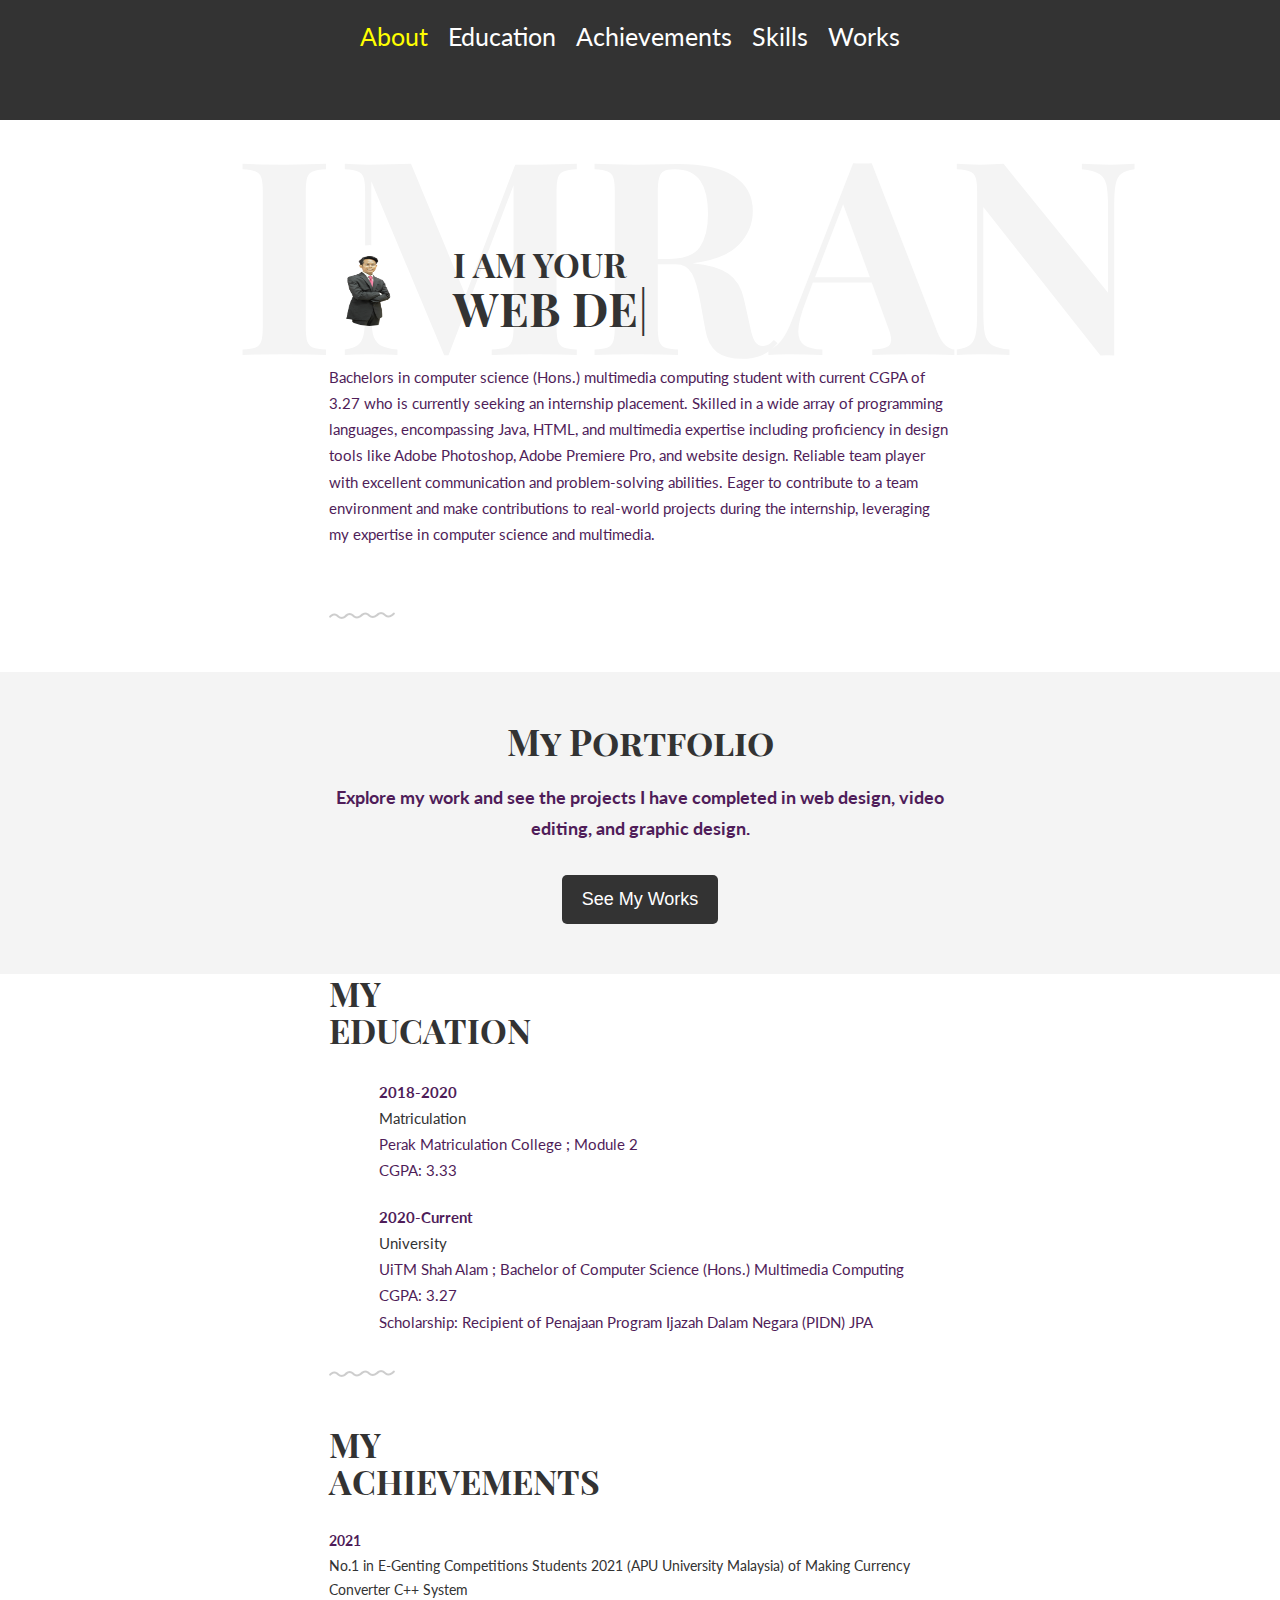
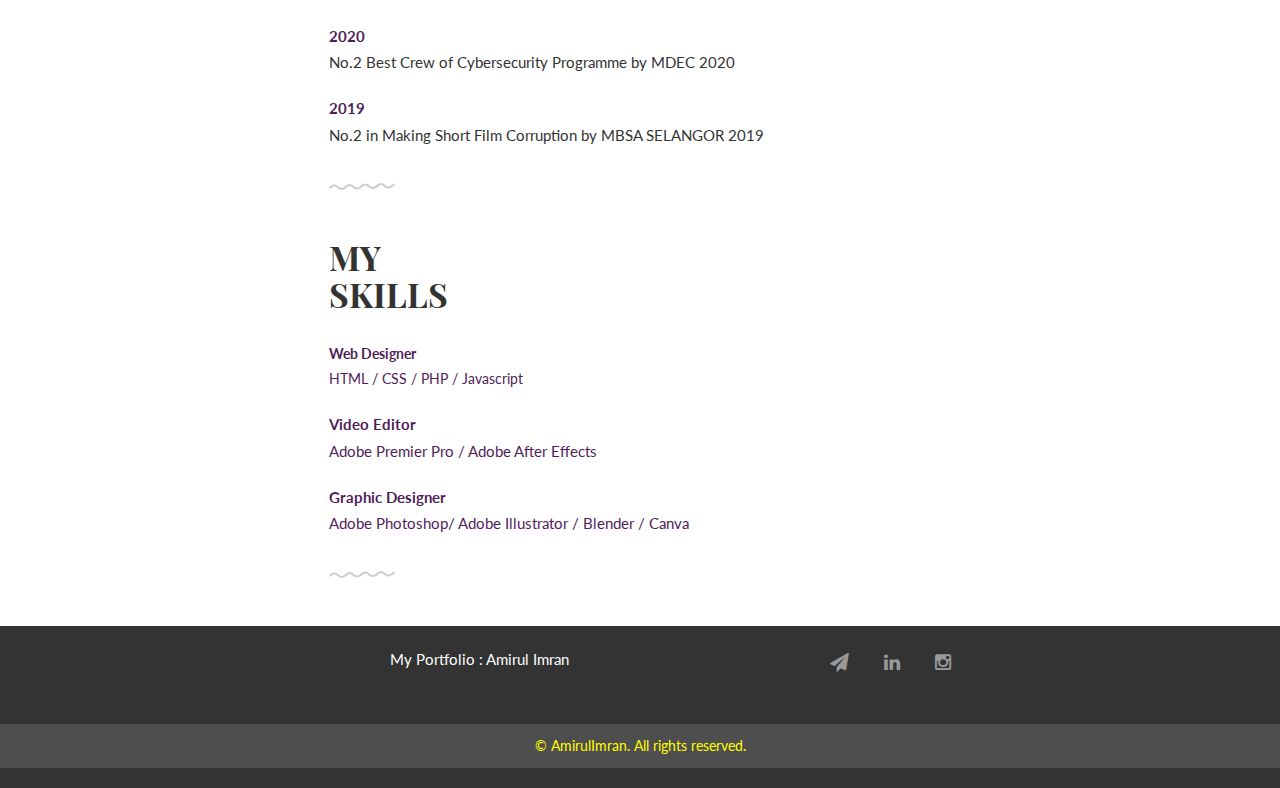
<file: index.html>
<!DOCTYPE html>
<html>
<head>
    <title>My Portfolio @imranajmain</title>
    <meta charset="utf-8" />
    <meta name="viewport" content="width=device-width, initial-scale=1">
    <meta name="author" content="">
    <link rel="stylesheet" href="css/kube.min.css" />
    <link rel="stylesheet" href="css/bmi.css" />
    <link rel="stylesheet" href="css/font-awesome.min.css" />
    <link rel="stylesheet" href="css/custom.min.css" />
    <link href='https://fonts.googleapis.com/css?family=Playfair+Display+SC:700' rel='stylesheet' type='text/css'>
    <link href='https://fonts.googleapis.com/css?family=Lato:400,700' rel='stylesheet' type='text/css'>

    <style>
        /* Navigation Styles */
        /* Navigation Styles */
.main-nav {
    background-color: #333; /* Dark background color */
    padding: 15px 0; /* Add padding */
    text-align: center; /* Center align text */
}

.main-nav .container {
    display: flex;
    justify-content: center;
    align-items: center;
}

.main-nav .logo {
    font-size: 40px;
    color: #fff; /* White color for logo */
    font-weight: bold;
    margin: 0; /* Remove default margin */
}

.navbar.item-nav ul {
    list-style: none;
    padding: 0;
    margin: 0;
}

.navbar.item-nav ul li {
    display: inline-block;
    margin-right: 20px;
}

.navbar.item-nav ul li a {
    color: #fff; /* White color for navigation links */
    text-decoration: none;
    font-size: 25px;
    transition: color 0.3s ease; /* Smooth color transition on hover */
}

.navbar.item-nav ul li a:hover {
    color: #FFFF00; /* Change color on hover */
}

.navbar.item-nav ul li.active a {
    color: #FFFF00; /* Yellow color for active navigation link */
}

        /* Additional Styles */
        .intro h1:before {
            content: 'Imran';
        }

        /* Portfolio Section Styles */
        .portfolio-section {
            padding: 50px 0;
            background-color: #f4f4f4;
            text-align: center;
            font-weight: bold;
        }

        .portfolio-section h2 {
            font-size: 36px;
            margin-bottom: 20px;
            font-weight: bold;
        }

        .portfolio-section p {
            font-size: 18px;
            margin-bottom: 30px;
            font-weight: bold;
        }

        .portfolio-section .btn {
            font-size: 18px;
            padding: 10px 20px;
            background-color: #333;
            color: #fff;
            text-decoration: none;
            border-radius: 5px;
            transition: background-color 0.3s ease;
        }

        .portfolio-section .btn:hover {
            background-color: #ffee01e1;
        }

        /* Footer Styles */
        footer {
            background-color: #333;
            color: #fff;
            padding: 20px 0;
            text-align: center;
        }

        footer p {
            margin: 0;
        }

        footer ul {
            list-style: none;
            padding: 0;
            margin: 0;
            display: flex;
            justify-content: center;
            gap: 15px;
            font-weight: bold;
        }

        footer ul li {
            display: inline-block;
        }

        footer ul li a {
            color: #fff;
            text-decoration: none;
        }

        footer ul li a:hover {
            color: #ffee01e1;
        }

        .footer-bottom {
            background-color: #4e4e4e;
            color: #bbb;
            padding: 10px 0;
            font-size: 14px;
        }

        .footer-bottom p {
            color: yellow; /* Change the text color to yellow */
        }

        .footer-main p {
            color: yellow; /* Change the text color to yellow */
        }

        /* Quote Section */
        .quote {
            background: none; /* Ensure no background image */
            padding: 50px 0; /* Add padding if needed */
            text-align: center; /* Center align text */
            font-weight: bold;
        }

        .quote h1 {
            font-size: 36px;
            color: #333; /* Change text color if needed */
            font-weight: bold;
        }

        /* Avatar Image Style */
        .avatar {
            width: 400px; /* Increase the size of the avatar */
            height: 400px; /* Maintain aspect ratio */
            border-radius: 50%; /* Make it circular */
        }

        /* Styles for list items */
        li {
            list-style-type: none;
            margin-bottom: 20px; /* Adjust spacing between list items */
        }

        /* Styles for education list */
        .education-list .year {
            font-weight: bold;
        }

        .education-list .title {
            color: #333;
        }

        /* Styles for award list */
        .award-list .year {
            font-weight: bold;
        }

        .award-list .description {
            color: #333;
        }

        /* Styles for skill list */
        .skill-list .skill-title {
            font-weight: bold;
        }
    </style>
</head>
<body>
    <!-- Navigation -->
    <div class="main-nav">
        <div class="container">
            <header class="group top-nav">
                <div class="navigation-toggle" data-tools="navigation-toggle" data-target="#navbar-1">
                    <span class="logo">IMRAN</span>
                </div>
                <nav id="navbar-1" class="navbar item-nav">
                    <ul>
                        <li class="active"><a href="#about">About</a></li>
                        <li><a href="#experiences">Education</a></li>
                        <li><a href="#achievements">Achievements</a></li>
                        <li><a href="#skills">Skills</a></li>
                        <li><a href="works.html">Works</a></li>
                    </ul>
                </nav>
            </header>
        </div>
    </div>

    <!-- Introduction -->
    <div class="intro section" id="about">
        <div class="container">
            <div class="units-row units-split wrap">
                <div class="unit-20">
                    <img src="me.png" alt="Avatar" class="avatar">
                </div>
                <div class="unit-80">
                    <h1>I am your<br><span id="typed"></span></h1>
                </div>
                <p>
                    Bachelors in computer science (Hons.) multimedia computing student with current CGPA of 3.27 who 
is currently seeking an internship placement. Skilled in a wide array of programming languages, encompassing Java, HTML, and multimedia 
expertise including proficiency in design tools like Adobe Photoshop, Adobe Premiere Pro, and 
website design. Reliable team player with excellent communication and problem-solving abilities. 
Eager to contribute to a team environment and make contributions to real-world projects during the 
internship, leveraging my expertise in computer science and multimedia.
                </p>
            </div>
        </div>
    </div>

    <!-- Portfolio Section -->
    <div class="portfolio-section">
        <div class="container">
            <h2>My Portfolio</h2>
            <p>Explore my work and see the projects I have completed in web design, video editing, and graphic design.</p>
            <a href="works.html" class="btn">See My Works</a>
        </div>
    </div>

    <!-- Education Section -->
    <div class="education section second" id="experiences">
        <div class="container">
            <h1>MY<br>Education</h1>
            <ul class="education-list">
                <li><span class="year">2018-2020</span><br><span class="title">Matriculation</span><br>Perak Matriculation College ; Module 2<br>CGPA: 3.33</li>
                <li><span class="year">2020-Current</span><br><span class="title">University</span><br>UiTM Shah Alam ; Bachelor of Computer Science (Hons.) Multimedia Computing<br>CGPA: 3.27<br>Scholarship: Recipient of Penajaan Program Ijazah Dalam Negara (PIDN) JPA</li>
            </ul>
        </div>
    </div>

    <!-- Achievements Section -->
    <div class="award section second" id="achievements">
        <div class="container">
            <h1>My<br>Achievements</h1>
            <ul class="award-list">
                <li><span class="year">2021</span><br><span class="description">No.1 in E-Genting Competitions Students 2021 (APU University Malaysia) of Making Currency Converter C++ System</span></li>
                <li><span class="year">2020</span><br><span class="description">No.2 Best Crew of Cybersecurity Programme by MDEC 2020</span></li>
                <li><span class="year">2019</span><br><span class="description">No.2 in Making Short Film Corruption by MBSA SELANGOR 2019</span></li>
            </ul>
        </div>
    </div>

    <!-- Skills Section -->
    <div class="skills section second" id="skills">
        <div class="container">
            <h1>My<br>Skills</h1>
            <ul class="skill-list">
                <li><span class="skill-title">Web Designer</span><br>HTML / CSS / PHP / Javascript</li>
                <li><span class="skill-title">Video Editor</span><br>Adobe Premier Pro / Adobe After Effects</li>
                <li><span class="skill-title">Graphic Designer</span><br>Adobe Photoshop/ Adobe Illustrator / Blender / Canva</li>
            </ul>
        </div>
    </div>

    <footer>
        <div class="container">
            <div class="units-row">
                <div class="unit-50 footer-main">
                    <p style="color: rgb(255, 255, 255);">My Portfolio : Amirul Imran</p>
                </div>
                <div class="unit-50">
                    <ul class="social list-flat right">
                        <li><a href="mailto:imranajmain901@gmail.com"><i class="fa fa-send"></i></a></li>
                        <li><a href="https://www.linkedin.com/in/muhammad-amirul-imran-bin-abdullah-75b8b0223/" target="_blank"><i class="fa fa-linkedin"></i></a></li>
                        <li><a href="https://www.instagram.com/ajmainnnnn/"><i class="fa fa-instagram"></i></a></li>
                    </ul>
                </div>
            </div>
        </div>
        <div class="footer-bottom">
            <div class="container">
                <p>© AmirulImran. All rights reserved.</p>
            </div>
        </div>
    </footer>

    <!-- Javascript -->
    <script src="js/jquery.min.js"></script>
    <script src="js/typed.min.js"></script>
    <script src="js/kube.min.js"></script>
    <script src="js/site.js"></script>
    <script src="js/bmi.js"></script>
    <script>
        function newTyped(){}$(function(){$("#typed").typed({
        strings: ["Web Designer", "Video Editor", "Graphic Designer"],
        typeSpeed:90,backDelay:700,contentType:"html",loop:!0,resetCallback:function(){newTyped()}}),$(".reset").click(function(){$("#typed").typed("reset")})});
    </script>
</body>
</html>
</file>
<file: css/bmi.css>
<style>
  /* Style for the BMI calculator */
  .bmi {
    background-color: #f8f8f8;
    padding: 50px 0;
  }
  
  .bmi h1 {
    text-align: center;
    font-size: 36px;
    margin-bottom: 30px;
  }
  
  .bmi form {
    max-width: 400px;
    margin: 0 auto;
    text-align: center;
  }
  
  .bmi form div {
    margin-bottom: 20px;
  }
  
  .bmi label {
    font-size: 24px;
    display: block;
    margin-bottom: 10px;
  }
  
  .bmi input[type=number] {
    width: 100%;
    padding: 12px 20px;
    margin: 8px 0;
    box-sizing: border-box;
    border: 2px solid #ccc;
    border-radius: 4px;
  }
  
  .bmi button[type=button] {
    background-color: #4CAF50;
    color: white;
    padding: 14px 20px;
    margin: 8px 0;
    border: none;
    border-radius: 4px;
    cursor: pointer;
    font-size: 18px;
  }
  
  .bmi button[type=button]:hover {
    background-color: #45a049;
  }
  
  .bmi #bmiResult {
    font-size: 24px;
    font-weight: bold;
    color: #4CAF50;
  }
</style>
</file>
<file: css/kube.min.css>
*,*:before,*:after{-webkit-box-sizing:border-box;-moz-box-sizing:border-box;box-sizing:border-box}html{font-family:sans-serif;-ms-text-size-adjust:100%;-webkit-text-size-adjust:100%}html,body,div,span,object,iframe,p,blockquote,pre,a,abbr,acronym,address,big,cite,code,del,dfn,em,img,ins,kbd,q,s,samp,small,strike,strong,sub,sup,tt,var,b,u,i,center,dl,dt,dd,ol,ul,li,fieldset,form,label,legend,table,caption,tbody,tfoot,thead,tr,th,td,article,aside,canvas,details,embed,figure,figcaption,footer,header,hgroup,menu,nav,output,ruby,section,summary,time,mark,audio,video,h1,h2,h3,h4,h5,h6{margin:0;padding:0;border:0;outline:0;font-size:100%;vertical-align:baseline;background:transparent}a:active,a:hover{outline:0}article,aside,details,figcaption,figure,footer,header,hgroup,main,nav,section,embed,object,iframe,audio,video,canvas,progress,meter,output,textarea{display:block}audio:not([controls]){display:none;height:0}blockquote,q{quotes:none}blockquote p:before,blockquote p:after,q:before,q:after{content:'';content:none}table{border-collapse:collapse;border-spacing:0}caption,th,td{text-align:left;vertical-align:top}thead th,thead td{font-weight:bold;vertical-align:bottom}a img,th img,td img{vertical-align:top}button,input,select,textarea{margin:0}textarea{overflow:auto;vertical-align:top;resize:vertical}button{width:auto;overflow:visible}input[type="reset"],input[type="submit"],input[type="file"],input[type="radio"],input[type="checkbox"],select,button{cursor:pointer}input[type="radio"],input[type="checkbox"]{font-size:110%;position:relative;top:-1px;margin-right:3px}input[type="search"]{-webkit-appearance:textfield}input[type="search"]::-webkit-search-decoration,input[type="search"]::-webkit-search-cancel-button{-webkit-appearance:none}hr{display:block;height:1px;border:0;border-top:1px solid #ddd}img,video,audio,embed,object{max-width:100%}img,video,embed,object{height:auto}embed,object{height:100%}img{vertical-align:middle;-ms-interpolation-mode:bicubic}body{font-family:"Helvetica Neue",Helvetica,Tahoma,sans-serif;font-size:.9375em;line-height:1.65em;background:#fff;color:#222}a{color:#134da5}a:focus,a:hover{color:#de2c3b}h1,h2,h3,h4,h5,h6,.h1,.h2,.h3,.h4,.h5,.h6{font-family:"Helvetica Neue",Helvetica,Tahoma,sans-serif;font-weight:bold;color:#000;text-rendering:optimizeLegibility;margin:0 0 .5em 0}h1,.h1,h2,.h2{line-height:1.1}h3,.h3,h4,.h4{line-height:1.3}h1,.h1{font-size:2.25em}h2,.h2{font-size:1.5em;margin-bottom:.7em}h3,.h3{font-size:1.3125em}h4,.h4{font-size:1.125em}h5,.h5{font-size:1em}h6,.h6{font-size:.75em;text-transform:uppercase}.lead{font-size:1.3125em;line-height:1.5;margin-bottom:1.0999999999999999em}p,ul,ol,dl,dd,dt,blockquote,td,th{line-height:1.65em}ul,ol,ul ul,ol ol,ul ol,ol ul{margin:0 0 0 3.3em}ul li,ol li{text-align:left}ol ol li{list-style-type:lower-alpha}ol ol ol li{list-style-type:lower-roman}p,ul,ol,dl,blockquote,hr,pre,table,form,fieldset,figure,address{margin-bottom:1.65em}blockquote{position:relative;font-style:italic;font-size:1.125em;margin-left:2.4749999999999996em;padding-left:1.65em;border-left:2px solid #ddd}blockquote p{margin-bottom:.5em}blockquote small,cite{color:rgba(0,0,0,0.4);font-style:italic}small,blockquote cite{font-size:12.75px;line-height:1}address{font-style:normal}dl dt{font-weight:bold}dd{margin-left:1.65em}s,del{text-decoration:line-through}abbr[title],dfn[title]{border-bottom:1px dotted #0f0f0f;cursor:help}strong,b{font-weight:bold}em,i{font-style:italic}sub,sup{font-size:11.25px;line-height:0;position:relative}sup{top:-0.5em}sub{bottom:-0.25em}figcaption{margin:.3em 0;font-size:12.75px;font-style:italic}ins,u{text-decoration:underline}mark{background-color:#ffc800;color:#0f0f0f;text-decoration:none}pre,code,kbd,samp,var,output{font-size:90%;font-style:normal;font-family:Menlo,Monaco,Consolas,"Courier New",monospace}pre{margin-top:1.65em;font-size:100%;line-height:1.5;color:#222;overflow:auto}code,samp,kbd{padding:3px 6px 2px 6px;display:inline-block;line-height:1;border-radius:2px}code{background:#f4f4f4;border:1px solid #d4d4d4}pre code{font-size:100%;border:0;padding:0;background:0;line-height:1.65em}var{color:rgba(0,0,0,0.5)}samp{background:#d3e3fb;border:1px solid #b2cef8}kbd{background:#0f0f0f;color:rgba(255,255,255,0.85);white-space:nowrap}button:active,button:focus{outline:0}textarea,select{font-family:"Helvetica Neue",Helvetica,Tahoma,sans-serif;font-size:1em;box-shadow:none}textarea,select[multiple],select[multiple="multiple"]{padding:.3em .35em;line-height:1.35em;width:100%}input[type="text"],input[type="password"],input[type="email"],input[type="url"],input[type="phone"],input[type="tel"],input[type="number"],input[type="datetime"],input[type="date"],input[type="month"],input[type="color"],input[type="time"],input[type="search"],input[type="datetime-local"]{font-family:"Helvetica Neue",Helvetica,Tahoma,sans-serif;font-size:1em;box-shadow:none;padding:.3em .35em;line-height:1.65em;border-radius:0;outline:0}select[multiple],select[multiple="multiple"],textarea,input[type="text"],input[type="password"],input[type="email"],input[type="url"],input[type="phone"],input[type="tel"],input[type="number"],input[type="datetime"],input[type="date"],input[type="month"],input[type="color"],input[type="time"],input[type="search"],input[type="datetime-local"]{background:#fff;border:1px solid #ccc;position:relative;z-index:2;-webkit-appearance:none}textarea[disabled],input[type="text"][disabled],input[type="password"][disabled],input[type="email"][disabled],input[type="url"][disabled],input[type="phone"][disabled],input[type="tel"][disabled],input[type="number"][disabled],input[type="datetime"][disabled],input[type="date"][disabled],input[type="month"][disabled],input[type="color"][disabled],input[type="time"][disabled],input[type="search"][disabled],input[type="datetime-local"][disabled]{resize:none;color:rgba(0,0,0,0.5)}select[disabled],input[type="checkbox"][disabled],input[type="radio"][disabled]{cursor:default}input::-moz-focus-inner,button::-moz-focus-inner{border:0;padding:0}input[type="range"]{position:relative;top:3px}select{margin-bottom:0!important}fieldset{padding:1.65em;margin-bottom:1.65em;border:1px solid #ccc}fieldset *:last-child{margin-bottom:0!important}legend{font-weight:bold;padding:0 1em;margin-left:-1em}table{max-width:100%;width:100%;empty-cells:show}table caption{text-transform:uppercase;padding:0 1.0999999999999999em;color:rgba(0,0,0,0.4);font-size:12.75px}table th,table td{border-bottom:1px solid #eee;padding:.825em 1.0999999999999999em}table tfoot th,table tfoot td{color:rgba(0,0,0,0.4)}.units-container:after,.units-row:after{content:"";display:table;clear:both}.units-container:after,.units-row:after{content:"";display:table;clear:both}.units-container{padding-top:1px;margin-top:-1px}.units-row{margin-bottom:1.65em}.width-100,.unit-100{width:100%}.width-90,.unit-90{width:90%}.width-80,.unit-80{width:80%}.width-75,.unit-75{width:75%}.width-70,.unit-70{width:70%}.width-66,.unit-66{width:66.6%}.width-65,.unit-65{width:65%}.width-60,.unit-60{width:60%}.width-50,.unit-50{width:50%}.width-40,.unit-40{width:40%}.width-35,.unit-35{width:35%}.width-33,.unit-33{width:33.3%}.width-30,.unit-30{width:30%}.width-25,.unit-25{width:25%}.width-20,.unit-20{width:20%}.width-10,.unit-10{width:10%}.units-row .unit-90,.units-row .unit-80,.units-row .unit-75,.units-row .unit-70,.units-row .unit-66,.units-row .unit-65,.units-row .unit-60,.units-row .unit-50,.units-row .unit-40,.units-row .unit-35,.units-row .unit-33,.units-row .unit-30,.units-row .unit-25,.units-row .unit-20,.units-row .unit-10{float:left;margin-left:3%}.units-row .unit-90:first-child,.units-row .unit-80:first-child,.units-row .unit-75:first-child,.units-row .unit-70:first-child,.units-row .unit-66:first-child,.units-row .unit-65:first-child,.units-row .unit-60:first-child,.units-row .unit-50:first-child,.units-row .unit-40:first-child,.units-row .unit-35:first-child,.units-row .unit-33:first-child,.units-row .unit-30:first-child,.units-row .unit-25:first-child,.units-row .unit-20:first-child,.units-row .unit-10:first-child{margin-left:0}.units-row .unit-90{width:89.7%}.units-row .unit-80{width:79.4%}.units-row .unit-75{width:74.25%}.units-row .unit-70{width:69.1%}.units-row .unit-66{width:65.66666666666666%}.units-row .unit-65{width:65.66666666666666%}.units-row .unit-60{width:58.800000000000004%}.units-row .unit-50{width:48.5%}.units-row .unit-40{width:38.2%}.units-row .unit-35{width:31.333333333333332%}.units-row .unit-33{width:31.333333333333332%}.units-row .unit-30{width:27.9%}.units-row .unit-25{width:22.75%}.units-row .unit-20{width:17.6%}.units-row .unit-10{width:7.3%}.unit-push-90,.unit-push-80,.unit-push-75,.unit-push-70,.unit-push-66,.unit-push-65,.unit-push-60,.unit-push-50,.unit-push-40,.unit-push-35,.unit-push-33,.unit-push-30,.unit-push-25,.unit-push-20,.unit-push-10{position:relative}.unit-push-90{left:92.7%}.unit-push-80{left:82.4%}.unit-push-75{left:77.25%}.unit-push-70{left:72.1%}.unit-push-66{left:68.66666666666666%}.unit-push-65{left:68.66666666666666%}.unit-push-60{left:61.800000000000004%}.unit-push-50{left:51.5%}.unit-push-40{left:41.2%}.unit-push-35{left:34.33333333333333%}.unit-push-33{left:34.33333333333333%}.unit-push-30{left:30.9%}.unit-push-25{left:25.75%}.unit-push-20{left:20.6%}.unit-push-10{left:10.3%}.units-row .unit-push-right{float:right}.units-row .unit-role-right{margin-left:3%;float:right}.units-row .unit-role-left{margin-left:0}.centered,.unit-centered{float:none!important;margin:0 auto!important}.unit-padding{padding:1.65em}.units-padding .unit-100,.units-padding .unit-90,.units-padding .unit-80,.units-padding .unit-75,.units-padding .unit-70,.units-padding .unit-66,.units-padding .unit-65,.units-padding .unit-60,.units-padding .unit-50,.units-padding .unit-40,.units-padding .unit-35,.units-padding .unit-33,.units-padding .unit-30,.units-padding .unit-25,.units-padding .unit-20,.units-padding .unit-10{padding:1.65em}.units-split .unit-90,.units-split .unit-80,.units-split .unit-75,.units-split .unit-70,.units-split .unit-66,.units-split .unit-65,.units-split .unit-60,.units-split .unit-50,.units-split .unit-40,.units-split .unit-35,.units-split .unit-33,.units-split .unit-30,.units-split .unit-25,.units-split .unit-20,.units-split .unit-10{margin-left:0}.units-split .unit-90{width:90%}.units-split .unit-80{width:80%}.units-split .unit-75{width:75%}.units-split .unit-70{width:70%}.units-split .unit-66{width:66.6%}.units-split .unit-65{width:65%}.units-split .unit-60{width:60%}.units-split .unit-50{width:50%}.units-split .unit-40{width:40%}.units-split .unit-35{width:35%}.units-split .unit-33{width:33.3%}.units-split .unit-30{width:30%}.units-split .unit-25{width:25%}.units-split .unit-20{width:20%}.units-split .unit-10{width:10%}.blocks-2,.blocks-3,.blocks-4,.blocks-5,.blocks-6{padding-left:0;list-style:none;margin-left:-3%}.blocks-2:after,.blocks-3:after,.blocks-4:after,.blocks-5:after,.blocks-6:after{content:"";display:table;clear:both}.blocks-2:after,.blocks-3:after,.blocks-4:after,.blocks-5:after,.blocks-6:after{content:"";display:table;clear:both}.blocks-2>li,.blocks-3>li,.blocks-4>li,.blocks-5>li,.blocks-6>li{height:auto;float:left;margin-bottom:1.65em;margin-left:3%}.blocks-2>li ul,.blocks-3>li ul,.blocks-4>li ul,.blocks-5>li ul,.blocks-6>li ul{list-style-type:disc}.blocks-2>li ul ul,.blocks-3>li ul ul,.blocks-4>li ul ul,.blocks-5>li ul ul,.blocks-6>li ul ul{list-style-type:circle}.blocks-2>li li,.blocks-3>li li,.blocks-4>li li,.blocks-5>li li,.blocks-6>li li{float:none;margin:0}.blocks-2>li{width:47%}.blocks-3>li{width:30.333333333333332%}.blocks-4>li{width:22%}.blocks-5>li{width:17%}.blocks-6>li{width:13.666666666666666%}.block-first{clear:both}table.table-bordered td,table.table-bordered th{border:1px solid #eee}table.table-simple td,table.table-simple th,table.table-simple caption{border:0;padding-left:0}table.table-flat td,table.table-flat th,table.table-flat caption{border:0;padding:0}table.table-stroked td,table.table-stroked th{border-bottom:1px solid #eee}table.table-stripped tbody tr:nth-child(odd) td{background:#f8f8f8}table.table-hovered tbody tr:hover td{background-color:#f4f4f4}.table-container{width:100%;overflow:auto;margin-bottom:1.65em}.table-container table{margin-bottom:0}.table-container::-webkit-scrollbar{-webkit-appearance:none;width:14px;height:14px}.table-container::-webkit-scrollbar-thumb{border-radius:8px;border:3px solid #fff;background-color:rgba(0,0,0,0.3)}.forms .btn,.forms input[type="submit"].btn,.forms button,.forms input[type="submit"],.forms input[type="reset"]{padding:.3625em 1.3em}.forms .btn-outline{padding:.3em 1.3em}.forms .btn-outline.bold{padding:.2375em 1.3em}.forms label{display:block;margin-bottom:1.0999999999999999em}.forms input[type="text"],.forms input[type="password"],.forms input[type="email"],.forms input[type="url"],.forms input[type="phone"],.forms input[type="tel"],.forms input[type="number"],.forms input[type="datetime"],.forms input[type="date"],.forms input[type="month"],.forms input[type="color"],.forms input[type="time"],.forms input[type="search"],.forms input[type="range"],.forms input[type="file"],.forms input[type="datetime-local"],.forms textarea,.forms select{display:block}.forms-inline input[type="text"],.forms-inline-list input[type="text"],.forms-inline input[type="password"],.forms-inline-list input[type="password"],.forms-inline input[type="email"],.forms-inline-list input[type="email"],.forms-inline input[type="url"],.forms-inline-list input[type="url"],.forms-inline input[type="phone"],.forms-inline-list input[type="phone"],.forms-inline input[type="tel"],.forms-inline-list input[type="tel"],.forms-inline input[type="number"],.forms-inline-list input[type="number"],.forms-inline input[type="datetime"],.forms-inline-list input[type="datetime"],.forms-inline input[type="date"],.forms-inline-list input[type="date"],.forms-inline input[type="month"],.forms-inline-list input[type="month"],.forms-inline input[type="color"],.forms-inline-list input[type="color"],.forms-inline input[type="time"],.forms-inline-list input[type="time"],.forms-inline input[type="search"],.forms-inline-list input[type="search"],.forms-inline input[type="range"],.forms-inline-list input[type="range"],.forms-inline input[type="file"],.forms-inline-list input[type="file"],.forms-inline input[type="datetime-local"],.forms-inline-list input[type="datetime-local"],.forms-inline textarea,.forms-inline-list textarea,.forms-inline select,.forms-inline-list select{display:inline-block}.forms-list,.forms-inline,.forms-inline-list{margin:0;padding:0;margin-bottom:1.0999999999999999em;list-style:none}.forms-list label,.forms-inline label,.forms-inline-list li,.forms-inline-list li label{display:inline-block;margin-bottom:0}.forms-inline-list li label{margin-right:.825em}.forms-inline-list li{margin-bottom:3px}.forms-list li{margin-bottom:6px}.forms-desc{margin-top:4px;color:rgba(0,0,0,0.4);font-size:12.75px;line-height:1.4em}input[type="text"],input[type="password"],input[type="email"],input[type="url"],input[type="phone"],input[type="tel"],input[type="number"],input[type="datetime"],input[type="date"],input[type="month"],input[type="color"],input[type="time"],input[type="search"],input[type="datetime-local"],textarea{-moz-transition:border ease .5s;transition:border ease .5s}.error,.success{font-weight:normal;font-size:12.75px}input.input-error,textarea.input-error,select.input-error,.input-error{border-color:#de2c3b;box-shadow:0 0 0 2px rgba(222,44,59,0.3),0 1px 2px rgba(0,0,0,0.2) inset}input.input-success,textarea.input-success,select.input-success,.input-success{border-color:#2c9f42;box-shadow:0 0 0 2px rgba(44,159,66,0.3),0 1px 2px rgba(0,0,0,0.2) inset}input.input-gray,textarea.input-gray,select.input-gray,.input-gray{border-color:#b3b6b7;box-shadow:0 0 0 2px rgba(179,182,183,0.4),0 1px 2px rgba(0,0,0,0.2) inset}input[type="text"]:focus,input[type="password"]:focus,input[type="email"]:focus,input[type="url"]:focus,input[type="phone"]:focus,input[type="tel"]:focus,input[type="number"]:focus,input[type="datetime"]:focus,input[type="date"]:focus,input[type="month"]:focus,input[type="color"]:focus,input[type="time"]:focus,input[type="search"]:focus,input[type="datetime-local"]:focus,textarea:focus{outline:0;border-color:#2575ed;box-shadow:0 0 0 2px rgba(37,117,237,0.3),0 1px 2px rgba(0,0,0,0.2) inset}input.input-search,input[type="search"]{padding-right:.5em;padding-left:.5em;margin-bottom:0;border-radius:15px}input.input-on-black{border:1px solid rgba(255,255,255,0.1);background:rgba(255,255,255,0.35)}input.input-on-black::-webkit-input-placeholder{color:rgba(255,255,255,0.6)}input.input-on-black::-moz-placeholder{color:rgba(255,255,255,0.6)}input.input-on-black:focus,input.input-on-black.active{border:1px solid #fff;background:#fff;box-shadow:none}input.input-on-black:focus::-webkit-input-placeholder,input.input-on-black.active::-webkit-input-placeholder{color:#aaa}input.input-on-black:focus::-moz-placeholder,input.input-on-black.active::-moz-placeholder{color:#aaa}input.input-big{font-size:18px}input.input-small{font-size:12.75px}input.input-smaller{font-size:11.25px}.input-groups{display:table!important}.input-groups input{width:100%}.input-groups input,.input-groups .input-append,.input-groups .input-prepend,.input-groups .btn-append{display:table-cell!important}.input-groups .btn-append,.input-groups .input-append,.input-groups .input-prepend{width:1%;vertical-align:middle}.input-groups .input-append,.input-groups .input-prepend{background-color:#f4f4f4;border:1px solid #d4d4d4;margin:0;padding:.45em .75em .15em .75em;color:rgba(0,0,0,0.6);line-height:1.65em;font-size:12.75px;white-space:nowrap}.input-groups .input-prepend{border-right:0}.input-groups .input-append{position:relative;z-index:1;border-left:none}.input-groups .btn-append .btn{display:block;height:auto;border-radius:0 2px 2px 0}.navbar{font-size:105%;margin-bottom:1.65em}.navbar:after{content:"";display:table;clear:both}.navbar:after{content:"";display:table;clear:both}.navbar.navbar-left{float:left}.navbar.navbar-right{float:right}.navbar ul{list-style:none;margin:0}.navbar ul:after{content:"";display:table;clear:both}.navbar ul:after{content:"";display:table;clear:both}.navbar li{float:left;margin-right:1.65em}.navbar.navbar-right li{margin-right:0;margin-left:1.65em}.navbar a,.navbar span{display:block;text-decoration:none}.navbar a:hover{color:#de2c3b;text-decoration:underline}.navbar li.active a,.navbar span{text-decoration:none;cursor:text;color:rgba(0,0,0,0.4)}.navigation-toggle{display:none;text-transform:uppercase;position:relative;color:#0f0f0f;background-color:#fff}.navigation-toggle:after{position:absolute;z-index:1;top:50%;margin-top:-12px;left:10px;content:"\2630";font-size:24px;line-height:1}.navigation-toggle.navigation-toggle-black{background-color:#0f0f0f;color:#fff}.navigation-toggle.navigation-toggle-show{margin-bottom:1.65em}.navigation-toggle span{position:relative;z-index:2;cursor:pointer;display:block;padding:10px 20px 10px 40px}.navigation-fixed{position:fixed;top:0;left:0;z-index:101}.navbar-pills a,.navbar-pills span{padding:.825em 1.65em}.navbar-pills a:hover{color:#0f0f0f;background:#eee}.navbar-pills li.active a,.navbar-pills span{text-decoration:none;cursor:text;color:rgba(0,0,0,0.4);background:#eee}.navbar-pills li{margin-right:1px}.navbar-pills.navbar-right li{margin-left:1px}.fullwidth ul{width:100%}.fullwidth li{float:none!important;margin:0;display:table-cell;width:1%;text-align:center}.fullwidth li a,.fullwidth li span{display:block}.nav{margin-bottom:1.65em}.nav ul{list-style:none;margin:0}.nav ul li ul{margin-left:2em;font-size:.95em}.nav a,.nav span{display:block;padding:.5em 0}.nav a{color:#0f0f0f;text-decoration:none}.nav a:hover{color:#de2c3b;text-decoration:underline}.nav li.active a,.nav span{text-decoration:none;cursor:text;color:rgba(0,0,0,0.4)}.nav i.fa{width:1.65em}.nav-stacked li{margin-bottom:1px}.nav-stacked a,.nav-stacked span{padding:.6em .7em}.nav-stacked a{background:#f6f6f6}.nav-stacked a:hover{color:#000;background:#eee}.nav-stacked li.active a,.nav-stacked span{background:#fff;text-decoration:none;cursor:text;color:rgba(0,0,0,0.3)}.nav-stats li{position:relative}.nav-stats a,.nav-stats span{padding-right:50px}.nav-stats sup,.nav-stats .badge{position:absolute;top:50%;right:0}.nav-stats sup{color:rgba(0,0,0,0.4)}.nav-stats .badge{margin-top:-8px}.nav-tabs{border-bottom:1px solid #e3e3e3;margin-bottom:1.65em}.nav-tabs:after{content:"";display:table;clear:both}.nav-tabs:after{content:"";display:table;clear:both}.nav-tabs ul{list-style:none;margin:0}.nav-tabs li{float:left;margin-right:2px}.nav-tabs a,.nav-tabs span{display:block;line-height:1;padding:.825em 1.65em;border:1px solid transparent}.nav-tabs a{color:rgba(0,0,0,0.5);text-decoration:none}.nav-tabs a:focus,.nav-tabs a:hover{color:#0f0f0f;text-decoration:underline;background-color:#eee}.nav-tabs li.active a,.nav-tabs span{color:#0f0f0f;background:#fff;position:relative;border:1px solid #ddd;border-bottom:1px solid #fff;bottom:-1px;cursor:default;text-decoration:none}.breadcrumbs{margin-bottom:1.65em}.breadcrumbs:after{content:"";display:table;clear:both}.breadcrumbs:after{content:"";display:table;clear:both}.breadcrumbs ul{font-size:.9em;color:rgba(0,0,0,0.4);list-style:none;margin:0}.breadcrumbs ul:after{content:"";display:table;clear:both}.breadcrumbs ul:after{content:"";display:table;clear:both}.breadcrumbs li{float:left;margin-right:5px}.breadcrumbs li+li:before{content:" > ";color:#aaa;font-size:12px;margin:0 7px 0 5px;position:relative;top:-1px}.breadcrumbs.breadcrumbs-path li+li:before{content:" / ";top:0}.breadcrumbs a{color:#0f0f0f;text-decoration:none}.breadcrumbs a:hover{color:#0f0f0f;text-decoration:underline}.breadcrumbs li.active a,.breadcrumbs span,.breadcrumbs li.active a:hover{text-decoration:none;cursor:text;color:rgba(0,0,0,0.4)}.pagination{position:relative;left:-9px;margin-left:0;list-style:none}.pagination:after{content:"";display:table;clear:both}.pagination:after{content:"";display:table;clear:both}.pagination li{float:left;margin-right:2px}.pagination a,.pagination span{display:block;padding:7px 9px;line-height:1;border-radius:2px;color:#0f0f0f;text-decoration:none}.pagination span,.pagination li.active a,.pagination li.active a:hover{color:#fff;background-color:#0f0f0f;cursor:text}.pagination a:focus,.pagination a:hover{text-decoration:none;background-color:#0f0f0f;color:#fff}.btn,input[type="submit"].btn{display:inline-block;vertical-align:top;font-family:"Helvetica Neue",Helvetica,Tahoma,sans-serif;font-size:1em;font-weight:400;line-height:1.65em;text-align:center;text-decoration:none;color:#222;-webkit-appearance:none;outline:0;margin:0;border:0;border-radius:2px;box-shadow:none;cursor:pointer;background:#e0e3e5;padding:.55em 2.5em}.btn:hover,input[type="submit"].btn:hover{color:rgba(0,0,0,0.5);background:#b3b6b7}.btn::-moz-focus-inner{border:0;padding:0}.btn-big,input[type="submit"].btn-big{font-size:18px}.btn-small,input[type="submit"].btn-small{font-size:12.75px}.btn-smaller,input[type="submit"].btn-smaller{font-size:11.25px;vertical-align:baseline}.btn-round{border-radius:15px}.btn-outline,input[type="submit"].btn-outline{background:0;padding:.48750000000000004em 2.5em;border:1px solid #0f0f0f}.btn-outline:hover,input[type="submit"].btn-outline:hover{border-color:#b3b6b7}.btn-outline.btn-active{padding:.55em 2.5em}.btn-outline.bold{border-width:2px;padding:.42500000000000004em 2.5em}.btn-active,.btn[disabled],.btn-disabled{background:0;background:#b3b6b7;color:rgba(0,0,0,0.5)}.btn-active:hover,.btn[disabled]:hover,.btn-disabled:hover{color:rgba(0,0,0,0.5);background:#b3b6b7}.btn-active{box-shadow:0 1px 3px rgba(0,0,0,0.4) inset}.btn-outline.btn[disabled],.btn-outline.btn-disabled{background:0;box-shadow:none;color:rgba(0,0,0,0.3);border:1px solid rgba(0,0,0,0.1)}.btn-outline.btn-active{background:0;color:rgba(0,0,0,0.4);border:0;box-shadow:0 1px 3px rgba(0,0,0,0.2) inset}.btn[disabled],.btn-disabled{cursor:default;box-shadow:none}.btn-blue,input[type="submit"].btn-blue{color:rgba(255,255,255,0.9);background:#2575ed}.btn-blue:hover,input[type="submit"].btn-blue:hover{color:rgba(255,255,255,0.6);background:#1a52a5}.btn-blue.btn-active,input[type="submit"].btn-blue.btn-active{box-shadow:0 1px 4px rgba(0,0,0,0.5) inset}.btn-blue.btn-active,input[type="submit"].btn-blue.btn-active,.btn-blue.btn-disabled,input[type="submit"].btn-blue.btn-disabled,.btn-blue.btn[disabled],input[type="submit"].btn-blue.btn[disabled]{color:rgba(255,255,255,0.5);background:#1a52a5}.btn-blue.btn-active:hover,input[type="submit"].btn-blue.btn-active:hover,.btn-blue.btn-disabled:hover,input[type="submit"].btn-blue.btn-disabled:hover,.btn-blue.btn[disabled]:hover,input[type="submit"].btn-blue.btn[disabled]:hover{color:rgba(255,255,255,0.5)}.btn-blue.btn-outline,input[type="submit"].btn-blue.btn-outline{background:0;border-color:#2575ed;color:#2575ed}.btn-blue.btn-outline:hover,input[type="submit"].btn-blue.btn-outline:hover{color:rgba(255,255,255,0.9);background:#2575ed}.btn-blue.btn-outline.btn[disabled],input[type="submit"].btn-blue.btn-outline.btn[disabled],.btn-blue.btn-outline.btn-disabled,input[type="submit"].btn-blue.btn-outline.btn-disabled{background:0;box-shadow:none;color:rgba(37,117,237,0.4);border:1px solid rgba(37,117,237,0.3)}.btn-blue.btn-outline.btn-active,input[type="submit"].btn-blue.btn-outline.btn-active{background:0;color:rgba(37,117,237,0.6);border:0;box-shadow:0 1px 3px rgba(26,82,165,0.6) inset}.btn-blue:hover,input[type="submit"].btn-blue:hover{color:rgba(255,255,255,0.6);background:#1a52a5}.btn-blue.btn-active,input[type="submit"].btn-blue.btn-active{box-shadow:0 1px 4px rgba(0,0,0,0.5) inset}.btn-blue.btn-active,input[type="submit"].btn-blue.btn-active,.btn-blue.btn-disabled,input[type="submit"].btn-blue.btn-disabled,.btn-blue.btn[disabled],input[type="submit"].btn-blue.btn[disabled]{color:rgba(255,255,255,0.5);background:#1a52a5}.btn-blue.btn-active:hover,input[type="submit"].btn-blue.btn-active:hover,.btn-blue.btn-disabled:hover,input[type="submit"].btn-blue.btn-disabled:hover,.btn-blue.btn[disabled]:hover,input[type="submit"].btn-blue.btn[disabled]:hover{color:rgba(255,255,255,0.5)}.btn-blue.btn-outline,input[type="submit"].btn-blue.btn-outline{background:0;border-color:#2575ed;color:#2575ed}.btn-blue.btn-outline:hover,input[type="submit"].btn-blue.btn-outline:hover{color:rgba(255,255,255,0.9);background:#2575ed}.btn-blue.btn-outline.btn[disabled],input[type="submit"].btn-blue.btn-outline.btn[disabled],.btn-blue.btn-outline.btn-disabled,input[type="submit"].btn-blue.btn-outline.btn-disabled{background:0;box-shadow:none;color:rgba(37,117,237,0.4);border:1px solid rgba(37,117,237,0.3)}.btn-blue.btn-outline.btn-active,input[type="submit"].btn-blue.btn-outline.btn-active{background:0;color:rgba(37,117,237,0.6);border:0;box-shadow:0 1px 3px rgba(26,82,165,0.6) inset}.btn-red,input[type="submit"].btn-red{color:rgba(255,255,255,0.9);background:#de2c3b}.btn-red:hover,input[type="submit"].btn-red:hover{color:rgba(255,255,255,0.6);background:#b2232f}.btn-red.btn-active,input[type="submit"].btn-red.btn-active{box-shadow:0 1px 4px rgba(0,0,0,0.5) inset}.btn-red.btn-active,input[type="submit"].btn-red.btn-active,.btn-red.btn-disabled,input[type="submit"].btn-red.btn-disabled,.btn-red.btn[disabled],input[type="submit"].btn-red.btn[disabled]{color:rgba(255,255,255,0.5);background:#b2232f}.btn-red.btn-active:hover,input[type="submit"].btn-red.btn-active:hover,.btn-red.btn-disabled:hover,input[type="submit"].btn-red.btn-disabled:hover,.btn-red.btn[disabled]:hover,input[type="submit"].btn-red.btn[disabled]:hover{color:rgba(255,255,255,0.5)}.btn-red.btn-outline,input[type="submit"].btn-red.btn-outline{background:0;border-color:#de2c3b;color:#de2c3b}.btn-red.btn-outline:hover,input[type="submit"].btn-red.btn-outline:hover{color:rgba(255,255,255,0.9);background:#de2c3b}.btn-red.btn-outline.btn[disabled],input[type="submit"].btn-red.btn-outline.btn[disabled],.btn-red.btn-outline.btn-disabled,input[type="submit"].btn-red.btn-outline.btn-disabled{background:0;box-shadow:none;color:rgba(222,44,59,0.4);border:1px solid rgba(222,44,59,0.3)}.btn-red.btn-outline.btn-active,input[type="submit"].btn-red.btn-outline.btn-active{background:0;color:rgba(222,44,59,0.6);border:0;box-shadow:0 1px 3px rgba(178,35,47,0.6) inset}.btn-red:hover,input[type="submit"].btn-red:hover{color:rgba(255,255,255,0.6);background:#b2232f}.btn-red.btn-active,input[type="submit"].btn-red.btn-active{box-shadow:0 1px 4px rgba(0,0,0,0.5) inset}.btn-red.btn-active,input[type="submit"].btn-red.btn-active,.btn-red.btn-disabled,input[type="submit"].btn-red.btn-disabled,.btn-red.btn[disabled],input[type="submit"].btn-red.btn[disabled]{color:rgba(255,255,255,0.5);background:#b2232f}.btn-red.btn-active:hover,input[type="submit"].btn-red.btn-active:hover,.btn-red.btn-disabled:hover,input[type="submit"].btn-red.btn-disabled:hover,.btn-red.btn[disabled]:hover,input[type="submit"].btn-red.btn[disabled]:hover{color:rgba(255,255,255,0.5)}.btn-red.btn-outline,input[type="submit"].btn-red.btn-outline{background:0;border-color:#de2c3b;color:#de2c3b}.btn-red.btn-outline:hover,input[type="submit"].btn-red.btn-outline:hover{color:rgba(255,255,255,0.9);background:#de2c3b}.btn-red.btn-outline.btn[disabled],input[type="submit"].btn-red.btn-outline.btn[disabled],.btn-red.btn-outline.btn-disabled,input[type="submit"].btn-red.btn-outline.btn-disabled{background:0;box-shadow:none;color:rgba(222,44,59,0.4);border:1px solid rgba(222,44,59,0.3)}.btn-red.btn-outline.btn-active,input[type="submit"].btn-red.btn-outline.btn-active{background:0;color:rgba(222,44,59,0.6);border:0;box-shadow:0 1px 3px rgba(178,35,47,0.6) inset}.btn-green,input[type="submit"].btn-green{color:rgba(255,255,255,0.9);background:#2c9f42}.btn-green:hover,input[type="submit"].btn-green:hover{color:rgba(255,255,255,0.6);background:#237f35}.btn-green.btn-active,input[type="submit"].btn-green.btn-active{box-shadow:0 1px 4px rgba(0,0,0,0.5) inset}.btn-green.btn-active,input[type="submit"].btn-green.btn-active,.btn-green.btn-disabled,input[type="submit"].btn-green.btn-disabled,.btn-green.btn[disabled],input[type="submit"].btn-green.btn[disabled]{color:rgba(255,255,255,0.5);background:#237f35}.btn-green.btn-active:hover,input[type="submit"].btn-green.btn-active:hover,.btn-green.btn-disabled:hover,input[type="submit"].btn-green.btn-disabled:hover,.btn-green.btn[disabled]:hover,input[type="submit"].btn-green.btn[disabled]:hover{color:rgba(255,255,255,0.5)}.btn-green.btn-outline,input[type="submit"].btn-green.btn-outline{background:0;border-color:#2c9f42;color:#2c9f42}.btn-green.btn-outline:hover,input[type="submit"].btn-green.btn-outline:hover{color:rgba(255,255,255,0.9);background:#2c9f42}.btn-green.btn-outline.btn[disabled],input[type="submit"].btn-green.btn-outline.btn[disabled],.btn-green.btn-outline.btn-disabled,input[type="submit"].btn-green.btn-outline.btn-disabled{background:0;box-shadow:none;color:rgba(44,159,66,0.4);border:1px solid rgba(44,159,66,0.3)}.btn-green.btn-outline.btn-active,input[type="submit"].btn-green.btn-outline.btn-active{background:0;color:rgba(44,159,66,0.6);border:0;box-shadow:0 1px 3px rgba(35,127,53,0.6) inset}.btn-green:hover,input[type="submit"].btn-green:hover{color:rgba(255,255,255,0.6);background:#237f35}.btn-green.btn-active,input[type="submit"].btn-green.btn-active{box-shadow:0 1px 4px rgba(0,0,0,0.5) inset}.btn-green.btn-active,input[type="submit"].btn-green.btn-active,.btn-green.btn-disabled,input[type="submit"].btn-green.btn-disabled,.btn-green.btn[disabled],input[type="submit"].btn-green.btn[disabled]{color:rgba(255,255,255,0.5);background:#237f35}.btn-green.btn-active:hover,input[type="submit"].btn-green.btn-active:hover,.btn-green.btn-disabled:hover,input[type="submit"].btn-green.btn-disabled:hover,.btn-green.btn[disabled]:hover,input[type="submit"].btn-green.btn[disabled]:hover{color:rgba(255,255,255,0.5)}.btn-green.btn-outline,input[type="submit"].btn-green.btn-outline{background:0;border-color:#2c9f42;color:#2c9f42}.btn-green.btn-outline:hover,input[type="submit"].btn-green.btn-outline:hover{color:rgba(255,255,255,0.9);background:#2c9f42}.btn-green.btn-outline.btn[disabled],input[type="submit"].btn-green.btn-outline.btn[disabled],.btn-green.btn-outline.btn-disabled,input[type="submit"].btn-green.btn-outline.btn-disabled{background:0;box-shadow:none;color:rgba(44,159,66,0.4);border:1px solid rgba(44,159,66,0.3)}.btn-green.btn-outline.btn-active,input[type="submit"].btn-green.btn-outline.btn-active{background:0;color:rgba(44,159,66,0.6);border:0;box-shadow:0 1px 3px rgba(35,127,53,0.6) inset}.btn-black,input[type="submit"].btn-black{color:rgba(255,255,255,0.9);background:#0f0f0f}.btn-black:hover,input[type="submit"].btn-black:hover{color:rgba(255,255,255,0.6);background:#363738}.btn-black.btn-active,input[type="submit"].btn-black.btn-active{box-shadow:0 1px 4px rgba(0,0,0,0.7) inset}.btn-black.btn-active,input[type="submit"].btn-black.btn-active,.btn-black.btn-disabled,input[type="submit"].btn-black.btn-disabled,.btn-black.btn[disabled],input[type="submit"].btn-black.btn[disabled]{color:rgba(255,255,255,0.5);background:#363738}.btn-black.btn-active:hover,input[type="submit"].btn-black.btn-active:hover,.btn-black.btn-disabled:hover,input[type="submit"].btn-black.btn-disabled:hover,.btn-black.btn[disabled]:hover,input[type="submit"].btn-black.btn[disabled]:hover{color:rgba(255,255,255,0.5)}.btn-black.btn-outline,input[type="submit"].btn-black.btn-outline{background:0;border-color:#0f0f0f;color:#0f0f0f}.btn-black.btn-outline:hover,input[type="submit"].btn-black.btn-outline:hover{color:rgba(255,255,255,0.9);background:#0f0f0f}.btn-black.btn-outline.btn[disabled],input[type="submit"].btn-black.btn-outline.btn[disabled],.btn-black.btn-outline.btn-disabled,input[type="submit"].btn-black.btn-outline.btn-disabled{background:0;box-shadow:none;color:rgba(15,15,15,0.4);border:1px solid rgba(15,15,15,0.3)}.btn-black.btn-outline.btn-active,input[type="submit"].btn-black.btn-outline.btn-active{background:0;color:rgba(15,15,15,0.6);border:0;box-shadow:0 1px 3px rgba(54,55,56,0.6) inset}.btn-black:hover,input[type="submit"].btn-black:hover{color:rgba(255,255,255,0.6);background:#363738}.btn-black.btn-active,input[type="submit"].btn-black.btn-active{box-shadow:0 1px 4px rgba(0,0,0,0.7) inset}.btn-black.btn-active,input[type="submit"].btn-black.btn-active,.btn-black.btn-disabled,input[type="submit"].btn-black.btn-disabled,.btn-black.btn[disabled],input[type="submit"].btn-black.btn[disabled]{color:rgba(255,255,255,0.5);background:#363738}.btn-black.btn-active:hover,input[type="submit"].btn-black.btn-active:hover,.btn-black.btn-disabled:hover,input[type="submit"].btn-black.btn-disabled:hover,.btn-black.btn[disabled]:hover,input[type="submit"].btn-black.btn[disabled]:hover{color:rgba(255,255,255,0.5)}.btn-black.btn-outline,input[type="submit"].btn-black.btn-outline{background:0;border-color:#0f0f0f;color:#0f0f0f}.btn-black.btn-outline:hover,input[type="submit"].btn-black.btn-outline:hover{color:rgba(255,255,255,0.9);background:#0f0f0f}.btn-black.btn-outline.btn[disabled],input[type="submit"].btn-black.btn-outline.btn[disabled],.btn-black.btn-outline.btn-disabled,input[type="submit"].btn-black.btn-outline.btn-disabled{background:0;box-shadow:none;color:rgba(15,15,15,0.4);border:1px solid rgba(15,15,15,0.3)}.btn-black.btn-outline.btn-active,input[type="submit"].btn-black.btn-outline.btn-active{background:0;color:rgba(15,15,15,0.6);border:0;box-shadow:0 1px 3px rgba(54,55,56,0.6) inset}.btn-yellow,input[type="submit"].btn-yellow{color:rgba(0,0,0,0.9);background:#ffc800}.btn-yellow:hover,input[type="submit"].btn-yellow:hover{color:rgba(0,0,0,0.6);background:#cca000}.btn-yellow.btn-active,input[type="submit"].btn-yellow.btn-active{box-shadow:0 1px 4px rgba(0,0,0,0.5) inset}.btn-yellow.btn-active,input[type="submit"].btn-yellow.btn-active,.btn-yellow.btn-disabled,input[type="submit"].btn-yellow.btn-disabled,.btn-yellow.btn[disabled],input[type="submit"].btn-yellow.btn[disabled]{color:rgba(0,0,0,0.5);background:#cca000}.btn-yellow.btn-active:hover,input[type="submit"].btn-yellow.btn-active:hover,.btn-yellow.btn-disabled:hover,input[type="submit"].btn-yellow.btn-disabled:hover,.btn-yellow.btn[disabled]:hover,input[type="submit"].btn-yellow.btn[disabled]:hover{color:rgba(0,0,0,0.5)}.btn-yellow.btn-outline,input[type="submit"].btn-yellow.btn-outline{background:0;border-color:#ffc800;color:#ffc800}.btn-yellow.btn-outline:hover,input[type="submit"].btn-yellow.btn-outline:hover{color:rgba(0,0,0,0.9);background:#ffc800}.btn-yellow.btn-outline.btn[disabled],input[type="submit"].btn-yellow.btn-outline.btn[disabled],.btn-yellow.btn-outline.btn-disabled,input[type="submit"].btn-yellow.btn-outline.btn-disabled{background:0;box-shadow:none;color:rgba(255,200,0,0.4);border:1px solid rgba(255,200,0,0.3)}.btn-yellow.btn-outline.btn-active,input[type="submit"].btn-yellow.btn-outline.btn-active{background:0;color:rgba(255,200,0,0.6);border:0;box-shadow:0 1px 3px rgba(204,160,0,0.6) inset}.btn-yellow:hover,input[type="submit"].btn-yellow:hover{color:rgba(0,0,0,0.6);background:#cca000}.btn-yellow.btn-active,input[type="submit"].btn-yellow.btn-active{box-shadow:0 1px 4px rgba(0,0,0,0.5) inset}.btn-yellow.btn-active,input[type="submit"].btn-yellow.btn-active,.btn-yellow.btn-disabled,input[type="submit"].btn-yellow.btn-disabled,.btn-yellow.btn[disabled],input[type="submit"].btn-yellow.btn[disabled]{color:rgba(0,0,0,0.5);background:#cca000}.btn-yellow.btn-active:hover,input[type="submit"].btn-yellow.btn-active:hover,.btn-yellow.btn-disabled:hover,input[type="submit"].btn-yellow.btn-disabled:hover,.btn-yellow.btn[disabled]:hover,input[type="submit"].btn-yellow.btn[disabled]:hover{color:rgba(0,0,0,0.5)}.btn-yellow.btn-outline,input[type="submit"].btn-yellow.btn-outline{background:0;border-color:#ffc800;color:#ffc800}.btn-yellow.btn-outline:hover,input[type="submit"].btn-yellow.btn-outline:hover{color:rgba(0,0,0,0.9);background:#ffc800}.btn-yellow.btn-outline.btn[disabled],input[type="submit"].btn-yellow.btn-outline.btn[disabled],.btn-yellow.btn-outline.btn-disabled,input[type="submit"].btn-yellow.btn-outline.btn-disabled{background:0;box-shadow:none;color:rgba(255,200,0,0.4);border:1px solid rgba(255,200,0,0.3)}.btn-yellow.btn-outline.btn-active,input[type="submit"].btn-yellow.btn-outline.btn-active{background:0;color:rgba(255,200,0,0.6);border:0;box-shadow:0 1px 3px rgba(204,160,0,0.6) inset}.btn-white,input[type="submit"].btn-white{color:rgba(0,0,0,0.9);background:#fff}.btn-white:hover,input[type="submit"].btn-white:hover{color:rgba(0,0,0,0.6);background:#ededed}.btn-white.btn-active,input[type="submit"].btn-white.btn-active{box-shadow:0 1px 4px rgba(0,0,0,0.2) inset}.btn-white.btn-active,input[type="submit"].btn-white.btn-active,.btn-white.btn-disabled,input[type="submit"].btn-white.btn-disabled,.btn-white.btn[disabled],input[type="submit"].btn-white.btn[disabled]{color:rgba(0,0,0,0.5);background:#ededed}.btn-white.btn-active:hover,input[type="submit"].btn-white.btn-active:hover,.btn-white.btn-disabled:hover,input[type="submit"].btn-white.btn-disabled:hover,.btn-white.btn[disabled]:hover,input[type="submit"].btn-white.btn[disabled]:hover{color:rgba(0,0,0,0.5)}.btn-white.btn-outline,input[type="submit"].btn-white.btn-outline{background:0;border-color:#fff;color:#fff}.btn-white.btn-outline:hover,input[type="submit"].btn-white.btn-outline:hover{color:rgba(0,0,0,0.9);background:#fff}.btn-white.btn-outline.btn[disabled],input[type="submit"].btn-white.btn-outline.btn[disabled],.btn-white.btn-outline.btn-disabled,input[type="submit"].btn-white.btn-outline.btn-disabled{background:0;box-shadow:none;color:rgba(255,255,255,0.4);border:1px solid rgba(255,255,255,0.3)}.btn-white.btn-outline.btn-active,input[type="submit"].btn-white.btn-outline.btn-active{background:0;color:rgba(255,255,255,0.6);border:0;box-shadow:0 1px 3px rgba(237,237,237,0.6) inset}.btn-white:hover,input[type="submit"].btn-white:hover{color:rgba(0,0,0,0.6);background:#ededed}.btn-white.btn-active,input[type="submit"].btn-white.btn-active{box-shadow:0 1px 4px rgba(0,0,0,0.2) inset}.btn-white.btn-active,input[type="submit"].btn-white.btn-active,.btn-white.btn-disabled,input[type="submit"].btn-white.btn-disabled,.btn-white.btn[disabled],input[type="submit"].btn-white.btn[disabled]{color:rgba(0,0,0,0.5);background:#ededed}.btn-white.btn-active:hover,input[type="submit"].btn-white.btn-active:hover,.btn-white.btn-disabled:hover,input[type="submit"].btn-white.btn-disabled:hover,.btn-white.btn[disabled]:hover,input[type="submit"].btn-white.btn[disabled]:hover{color:rgba(0,0,0,0.5)}.btn-white.btn-outline,input[type="submit"].btn-white.btn-outline{background:0;border-color:#fff;color:#fff}.btn-white.btn-outline:hover,input[type="submit"].btn-white.btn-outline:hover{color:rgba(0,0,0,0.9);background:#fff}.btn-white.btn-outline.btn[disabled],input[type="submit"].btn-white.btn-outline.btn[disabled],.btn-white.btn-outline.btn-disabled,input[type="submit"].btn-white.btn-outline.btn-disabled{background:0;box-shadow:none;color:rgba(255,255,255,0.4);border:1px solid rgba(255,255,255,0.3)}.btn-white.btn-outline.btn-active,input[type="submit"].btn-white.btn-outline.btn-active{background:0;color:rgba(255,255,255,0.6);border:0;box-shadow:0 1px 3px rgba(237,237,237,0.6) inset}.btn-white.btn-outline.btn-active{box-shadow:none;border:1px solid rgba(255,255,255,0.3);padding:.48750000000000004em 2.5em}.btn-single,.btn-group{display:inline-block;margin-right:2px;vertical-align:bottom}.btn-single:after,.btn-group:after{content:"";display:table;clear:both}.btn-single:after,.btn-group:after{content:"";display:table;clear:both}.btn-single>.btn,.btn-single>input,.btn-group>.btn,.btn-group>input{float:left;border-radius:0;margin-left:-1px}.btn-single>.btn{border-radius:2px}.btn-group>.btn:first-child{border-radius:2px 0 0 2px}.btn-group>.btn:last-child{border-radius:0 2px 2px 0}.btn-group>.btn.btn-round:first-child,.btn-group>.input-search:first-child{border-radius:15px 0 0 15px}.btn-group>.btn.btn-round:last-child,.btn-group>.input-search:last-child{border-radius:0 15px 15px 0}.tools-alert{padding:12px 15px;background:#f7f8f8;color:#0f0f0f;margin-bottom:1.65em}.tools-message{display:none;position:fixed;z-index:100;top:10px;right:10px;max-width:350px;line-height:1.5;font-size:95%;padding:12px 15px;color:#0f0f0f;background:#e0e3e5}.tools-message ul{margin:0;list-style:none}.tools-message-black,.tools-message-blue,.tools-message-red,.tools-message-green{color:rgba(255,255,255,0.95)}.tools-message-black{background:#0f0f0f}.tools-message-blue{background:#2575ed}.tools-message-red{background:#de2c3b}.tools-message-yellow{background:#ffc800}.tools-message-green{background:#2c9f42}.tools-alert-black{background:#dadada}.tools-alert-blue{background:#d3e3fb}.tools-alert-red{background:#f8d5d8}.tools-alert-yellow{background:#fff4cc}.tools-alert-green{background:#d5ecd9}.label,.badge{background:#e0e3e5;font-size:12.75px;display:inline-block;line-height:1;padding:4px 7px 3px 7px;color:#0f0f0f;text-align:center;font-weight:normal;text-transform:uppercase}.label-outline{background:0;border:1px solid #0f0f0f;padding:3px 6px 2px 6px}.badge{border-radius:15px}.badge-small{font-size:11.25px;padding:3px 5px}.label-black,.label-blue,.label-red,.label-green,.badge-black,.badge-blue,.badge-red,.badge-green{color:#fff}.label-black,.badge-black{background:#0f0f0f}.label-blue,.badge-blue{background:#2575ed}.label-red,.badge-red{background:#de2c3b}.label-green,.badge-green{background:#2c9f42}.label-yellow,.badge-yellow{background:#ffc800}.label-white,.badge-white{background:#fff}.label-black.label-outline,.label-blue.label-outline,.label-red.label-outline,.label-green.label-outline,.label-yellow.label-outline,.label-white.label-outline{background:0;color:#0f0f0f}.label-blue.label-outline{border-color:#2575ed;color:#2575ed}.label-red.label-outline{border-color:#de2c3b;color:#de2c3b}.label-green.label-outline{border-color:#2c9f42;color:#2c9f42}.label-yellow.label-outline{border-color:#ffc800;color:#ffc800}.label-white.label-outline{border-color:#fff;color:#fff}#tools-progress{position:fixed;top:0;left:0;width:100%;z-index:1000000;height:10px}#tools-progress span{display:block;width:100%;height:100%;background-color:#1a52a5;background-image:-webkit-linear-gradient(45deg,rgba(255,255,255,0.2) 25%,transparent 25%,transparent 50%,rgba(255,255,255,0.2) 50%,rgba(255,255,255,0.2) 75%,transparent 75%,transparent);background-image:-o-linear-gradient(45deg,rgba(255,255,255,0.2) 25%,transparent 25%,transparent 50%,rgba(255,255,255,0.2) 50%,rgba(255,255,255,0.2) 75%,transparent 75%,transparent);background-image:linear-gradient(45deg,rgba(255,255,255,0.2) 25%,transparent 25%,transparent 50%,rgba(255,255,255,0.2) 50%,rgba(255,255,255,0.2) 75%,transparent 75%,transparent);-webkit-animation:progress-bar-stripes 2s linear infinite;-o-animation:progress-bar-stripes 2s linear infinite;animation:progress-bar-stripes 2s linear infinite;background-size:40px 40px}@-webkit-keyframes progress-bar-stripes{from{background-position:40px 0}to{background-position:0 0}}@-o-keyframes progress-bar-stripes{from{background-position:40px 0}to{background-position:0 0}}@keyframes progress-bar-stripes{from{background-position:40px 0}to{background-position:0 0}}.accordion-title{position:relative;display:block;margin:0;margin-bottom:2px;padding:12px 50px 12px 18px;color:#000;text-decoration:none;font-weight:normal;font-size:.9375em;line-height:1,4em;background:#f7f8f8;cursor:pointer;-webkit-touch-callout:none;-webkit-user-select:none;-khtml-user-select:none;-moz-user-select:none;-ms-user-select:none;user-select:none}.accordion-title.accordion-title-opened{margin-bottom:0;font-weight:bold;background:#f0f1f2}.accordion-title a,.accordion-title:hover{color:#000;text-decoration:none}.accordion-panel{padding:1.65em;margin-bottom:10px}.accordion-toggle{position:absolute;top:50%;margin-top:-8px;right:20px;padding:0;font-size:0;line-height:1}.accordion-toggle-closed{background:#000;width:1px;height:15px;margin-left:1px}.accordion-toggle-closed:before{position:absolute;top:7px;left:-7px;content:"";width:15px;height:1px;background:#000}.accordion-toggle-opened:before{position:absolute;top:7px;left:-8px;content:"";width:15px;height:1px;background:#000}.filterbox{position:relative}.filterbox input{padding-right:30px}.filterbox span{position:absolute;z-index:2;top:0;right:1px;width:26px;height:100%;cursor:pointer}.filterbox span:after{content:"";display:inline-block;position:relative;top:50%;margin-left:8px;margin-top:-21px;width:0;height:0;vertical-align:middle;border-top:5px solid rgba(0,0,0,0.6);border-right:5px solid transparent;border-left:5px solid transparent}.filterbox-list{z-index:1000;position:absolute;left:0;display:none;margin:0;list-style:none;background:#fff;width:100%;box-shadow:0 1px 3px rgba(0,0,0,0.2);max-height:250px;overflow:auto}.filterbox-list li{padding:4px 10px;color:#000;cursor:pointer}.filterbox-list li:hover{background:#f0f1f2}.filterbox-list li.active{background:#2575ed;color:#fff}.tooltip{position:absolute;z-index:10000;display:inline-block;color:#fff;padding:2px 10px;font-size:12.75px;line-height:1.5em;max-width:250px;background:#0f0f0f}.tooltip-theme-red{background:#de2c3b}.tooltip-theme-blue{background:#2575ed}.tooltip-theme-green{background:#2c9f42}.tooltip-theme-yellow{background:#ffc800}.tooltip-theme-white{background:#fff}.tooltip-theme-yellow,.tooltip-theme-white{color:#000}.dropdown{display:none;position:absolute;z-index:102;top:0;right:0;width:250px;color:#0f0f0f;background:#fff;box-shadow:0 1px 5px rgba(0,0,0,0.3);overflow:auto}.dropdown section{max-height:250px;overflow:auto;padding:20px}.dropdown footer{padding:20px}ul.dropdown{max-height:300px;list-style:none;margin:0;line-height:1.5;font-size:95%;padding:0}ul.dropdown a{display:block;padding:7px 15px;text-decoration:none;color:#0f0f0f}ul.dropdown a:hover{background:#eee}ul.dropdown li.divider{border-bottom:1px solid #e2e2e2}.caret{display:inline-block;width:0;height:0;margin-left:.3em;vertical-align:middle;border-top:5px solid;border-right:5px solid transparent;border-left:5px solid transparent}.caret.caret-up{border-top:0;border-bottom:4px solid}.livesearch-box{position:relative;display:inline-block;width:100%}.livesearch-box input{padding-left:30px}.livesearch-box .close{position:absolute;top:.2em;right:5px;z-index:2;padding:4px 6px;line-height:1;font-size:20px;cursor:pointer;color:#000;text-decoration:none;filter:alpha(opacity=50);-moz-opacity:.5;opacity:.5}.livesearch-box .close:before{content:'\00D7'}.livesearch-box .close:hover{filter:alpha(opacity=100);-moz-opacity:1;opacity:1}.livesearch-box .close:before{content:'\00D7'}.livesearch-box .close:hover{filter:alpha(opacity=100);-moz-opacity:1;opacity:1}.livesearch-icon{position:absolute;top:53%;left:10px;z-index:2}.livesearch-icon:before,.livesearch-icon:after{content:"";position:absolute;top:50%;left:0;margin:-8px 0 0;background:rgba(0,0,0,0.5)}.livesearch-icon:before{width:10px;height:10px;border:2px solid rgba(0,0,0,0.5);background:transparent;border-radius:12px}.livesearch-icon:after{left:10px;width:2px;height:7px;margin-top:0;-webkit-transform:rotate(-45deg);-moz-transform:rotate(-45deg);-ms-transform:rotate(-45deg);-o-transform:rotate(-45deg);transform:rotate(-45deg)}.tools-droparea{position:relative;overflow:hidden;padding:80px 20px;border:3px dashed rgba(0,0,0,0.1)}.tools-droparea.drag-hover{background:rgba(200,222,250,0.75)}.tools-droparea.drag-drop{background:rgba(250,248,200,0.5)}.tools-droparea-placeholder{text-align:center;font-size:11px;color:rgba(0,0,0,0.5)}.autocomplete{position:absolute;z-index:1000;left:0;display:none;margin:0;list-style:none;background:#fff;width:250px;box-shadow:0 1px 3px rgba(0,0,0,0.2);max-height:250px;overflow:auto}.autocomplete a{padding:4px 10px;color:#000;display:block;text-decoration:none}.autocomplete a:hover{background:#f0f1f2}.autocomplete a.active{background:#2575ed;color:#fff}#modal-overlay{position:fixed;top:0;left:0;margin:auto;overflow:auto;width:100%;height:100%;background-color:#000!important;filter:alpha(opacity=30);-moz-opacity:.3;opacity:.3;z-index:100}.modal-blur{-webkit-filter:blur(3px);-moz-filter:blur(3px);-ms-filter:blur(3px);filter:blur(3px)}.modal-box{position:fixed;top:0;left:0;bottom:0;right:0;overflow-x:hidden;overflow-y:auto;z-index:101}.modal{position:relative;margin:auto;margin-bottom:20px;padding:0;background:#fff;color:#000;box-shadow:0 1px 70px rgba(0,0,0,0.5)}.modal header{padding:30px 40px 5px 40px;font-size:18px;font-weight:bold}.modal section{padding:30px 40px 50px 40px}.modal footer button{width:100%;border-radius:0}.modal-close{position:absolute;top:8px;right:12px;width:30px;height:30px;text-align:right;color:#bbb;font-size:30px;font-weight:300;cursor:pointer}.modal-close:hover{color:#000}.group:after{content:"";display:table;clear:both}.group:after{content:"";display:table;clear:both}.hide{display:none}.highlight{background-color:#f7f3e2}.big{font-size:18px}.small{font-size:12.75px}.smaller{font-size:11.25px}.nowrap,.nowrap td{white-space:nowrap}.req,.required{font-weight:normal;color:#de2c3b}.error{color:#de2c3b}.success{color:#2c9f42}.text-centered{text-align:center}.text-right{text-align:right}.last{margin-right:0!important}.pause{margin-bottom:.825em!important}.end{margin-bottom:0!important}.normal{font-weight:normal}.light{font-weight:300}.bold{font-weight:bold}.italic{font-style:italic}.left{float:left}.right{float:right}.upper{text-transform:uppercase}.list-flat{margin-left:0;list-style:none}.color-black{color:#0f0f0f}.color-white{color:#fff}.color-gray-10{color:rgba(0,0,0,0.1)}.color-gray-20{color:rgba(0,0,0,0.2)}.color-gray-30{color:rgba(0,0,0,0.3)}.color-gray-40{color:rgba(0,0,0,0.4)}.color-gray-50{color:rgba(0,0,0,0.5)}.color-gray-60{color:rgba(0,0,0,0.6)}.color-gray-70{color:rgba(0,0,0,0.7)}.color-gray-80{color:rgba(0,0,0,0.8)}.color-gray-90{color:rgba(0,0,0,0.9)}.color-white-10{color:rgba(255,255,255,0.1)}.color-white-20{color:rgba(255,255,255,0.2)}.color-white-30{color:rgba(255,255,255,0.3)}.color-white-40{color:rgba(255,255,255,0.4)}.color-white-50{color:rgba(255,255,255,0.5)}.color-white-60{color:rgba(255,255,255,0.6)}.color-white-70{color:rgba(255,255,255,0.7)}.color-white-80{color:rgba(255,255,255,0.8)}.color-white-90{color:rgba(255,255,255,0.9)}.video-wrapper{height:0;padding-bottom:56.25%;position:relative;margin-bottom:1.65em}.video-wrapper iframe,.video-wrapper object,.video-wrapper embed{position:absolute;top:0;left:0;width:100%;height:100%}@media only screen and (max-width:767px){.left,.right{float:none}.hide-on-mobile{display:none}}.str{color:#d14}.kwd{color:#333}.com{color:#998}.typ{color:#458}.lit{color:#458}.pun{color:#888}.opn{color:#333}.clo{color:#333}.tag{color:#367ac3}.atn{color:#51a7c9}.atv{color:#709c1a}.dec{color:#666}.var{color:teal}.fun{color:#900}.linenums ol li{list-style-type:none;counter-increment:list;position:relative}.linenums ol li:after{content:counter(list);position:absolute;left:-3.3em;border-right:1px solid #e5e5e5;padding-right:9px;width:2.45em;text-align:right;color:rgba(0,0,0,0.3);font-size:12px}@media only screen and (max-width:767px){.mobile-width-100{width:100%}.units-row .unit-90,.units-row .unit-80,.units-row .unit-75,.units-row .unit-70,.units-row .unit-66,.units-row .unit-65,.units-row .unit-60,.units-row .unit-50,.units-row .unit-40,.units-row .unit-35,.units-row .unit-33,.units-row .unit-30,.units-row .unit-25,.units-row .unit-20,.units-row .unit-10{width:100%;float:none;margin-left:0;margin-bottom:1.65em}.unit-push-90,.unit-push-80,.unit-push-75,.unit-push-70,.unit-push-66,.unit-push-65,.unit-push-60,.unit-push-50,.unit-push-40,.unit-push-35,.unit-push-33,.unit-push-30,.unit-push-25,.unit-push-20,.unit-push-10{left:0}.units-row .unit-push-right{float:none}.units-mobile-50 .unit-90,.units-mobile-50 .unit-80,.units-mobile-50 .unit-75,.units-mobile-50 .unit-70,.units-mobile-50 .unit-66,.units-mobile-50 .unit-65,.units-mobile-50 .unit-60,.units-mobile-50 .unit-40,.units-mobile-50 .unit-30,.units-mobile-50 .unit-35,.units-mobile-50 .unit-33,.units-mobile-50 .unit-25,.units-mobile-50 .unit-20,.units-mobile-50 .unit-10{float:left;margin-left:3%;width:48.5%}.units-mobile-50 .unit-90:first-child,.units-mobile-50 .unit-80:first-child,.units-mobile-50 .unit-75:first-child,.units-mobile-50 .unit-70:first-child,.units-mobile-50 .unit-66:first-child,.units-mobile-50 .unit-65:first-child,.units-mobile-50 .unit-60:first-child,.units-mobile-50 .unit-40:first-child,.units-mobile-50 .unit-35:first-child,.units-mobile-50 .unit-30:first-child,.units-mobile-50 .unit-33:first-child,.units-mobile-50 .unit-25:first-child,.units-mobile-50 .unit-20:first-child,.units-mobile-50 .unit-10:first-child{margin-left:0}}@media only screen and (max-width:767px){.blocks-2,.blocks-3,.blocks-4,.blocks-5,.blocks-6{margin-left:0;margin-bottom:1.65em}.blocks-2>li,.blocks-3>li,.blocks-4>li,.blocks-5>li,.blocks-6>li{float:none;margin-left:0;width:100%}.blocks-mobile-50>li,.blocks-mobile-33>li{float:left;margin-left:3%}.blocks-mobile-33,.blocks-mobile-50{margin-left:-3%}.blocks-mobile-50>li{width:47%}.blocks-mobile-33>li{width:30.333333333333332%}}@media(min-width:768px) and (max-width:979px){h1{font-size:2.25em;line-height:1.125}h2{font-size:1.5em;line-height:1.25}h3{font-size:1.3125em;line-height:1.25}h4{font-size:1.125em;line-height:1.22222222}h5{font-size:1em}h6{font-size:.75em}}@media(max-width:767px){h1{font-size:2.25em;line-height:1.25}h2{font-size:1.5em;line-height:1.15384615}h3{font-size:1.3125em;line-height:1.13636364}h4{font-size:1.125em;line-height:1.11111111}h5{font-size:1em}h6{font-size:.75em}.lead{font-size:1.2em}ul,ol,ul ul,ol ol,ul ol,ol ul{margin-left:1.65em}blockquote{margin-left:0}}@media only screen and (max-width:767px){.navbar.navbar-left,.navbar.navbar-right,.navbar li,.navbar.navbar-left li,.navbar.navbar-right li{float:none;text-align:left;width:auto}.navbar li,.navbar.navbar-right li{margin-left:0;margin-right:0}.fullwidth ul,.fullwidth li{width:auto}.fullwidth li{display:block}}@media only screen and (max-width:767px){.forms-list label{display:inline-block}}@media print{*{text-shadow:none!important;color:#000!important;background:transparent!important;box-shadow:none!important;font-size:12pt}.h1,h1{font-size:36pt}.h2,h2{font-size:24pt}.h3,h3{font-size:18pt}.h4,h4{font-size:14pt}.h5,h5{font-size:12pt}.h6,h6{font-size:12pt}a,a:visited{text-decoration:underline}a[href]:after{content:" (" attr(href) ")"}abbr[title]:after{content:" (" attr(title) ")"}a[href^="javascript:"]:after,a[href^="#"]:after{content:""}pre,blockquote{page-break-inside:avoid}blockquote{border:0;font-style:italic}img{max-width:100%!important}select{background:#fff!important}}
</file>
<file: css/custom.min.css>
h1,h2,h3,h4,h5,h6{font-family:"Playfair Display SC",serif;color:#333}a,p,li{font-family:"Lato",Arial,sans-serif;color:#4f1d59;font-size:1em;line-height:1.75em}a:hover{text-decoration:none !important;color:#333 !important;-webkit-transition:all 0.2s ease-in-out;-moz-transition:all 0.2s ease-in-out;-ms-transition:all 0.2s ease-in-out;-o-transition:all 0.2s ease-in-out;transition:all 0.2s ease-in-out}.container{margin:auto;max-width:662px;padding:0 20px}@media only screen and (max-width: 767px){.intro img{display:block;margin-left:auto;margin-right:auto}footer{text-align:center}}.typed-cursor{opacity:1;font-weight:100;-webkit-animation:blink 0.7s infinite;-moz-animation:blink 0.7s infinite;-ms-animation:blink 0.7s infinite;-o-animation:blink 0.7s infinite;animation:blink 0.7s infinite}@-webkit-keyframes blink{0%{opacity:1}50%{opacity:0}100%{opacity:1}}@-moz-keyframes blink{0%{opacity:1}50%{opacity:0}100%{opacity:1}}@-ms-keyframes blink{0%{opacity:1}50%{opacity:0}100%{opacity:1}}@-o-keyframes blink{0%{opacity:1}50%{opacity:0}100%{opacity:1}}.main-nav{background:#f4f4f4;padding-top:23px}.main-nav nav ul li a{color:#4f1d59}.main-nav nav ul li.active a{color:#4f1d59}.section.second{margin-bottom:90px}.section .container{position:relative}.section .container:after{position:absolute;content:url(../img/separator.png);left:20px}.section .container h1{text-transform:uppercase;margin-bottom:30px;position:relative}.intro{padding:95px 0px 70px 0px;overflow-x:hidden}.intro img{width:81px;height:81px;border-radius:99px}.intro .wrap{margin:30px 0px}.intro h1:before{position:absolute;left:-220px;top:-150px;font-size:270px;z-index:-1;color:#f4f4f4}.intro h1 span{font-size:47px}.work .work-list{margin-left:0px}.work .work-list li{list-style:none;font-size:0.9375em;color:#8c8c8c}.work .work-list li a{padding-bottom:5px;font-size:1.1875em;font-weight:700;text-decoration:none;border-bottom:1px solid #b3b3b3}.work .work-list li a:hover{border-bottom:1px solid #333}.award .award-list{margin-left:0px}.award .award-list li:first-child{font-size:0.9375em;color:#4f1d59}.skills .skill-list{margin-left:0px}.skills .skill-list li:first-child{font-size:0.9375em;color:#4f1d59}.quote{background:url(../img/bg.jpg);padding:20px 0px;margin-top:120px}.quote h1{margin:100px 0px;padding:40px 20px;border:5px solid #fff;color:#fff}footer{padding:50px 0px 0px 0px}footer .social li{display:inline;margin-left:20px}footer .social li a{font-size:1.25em;color:#999}
</file>
